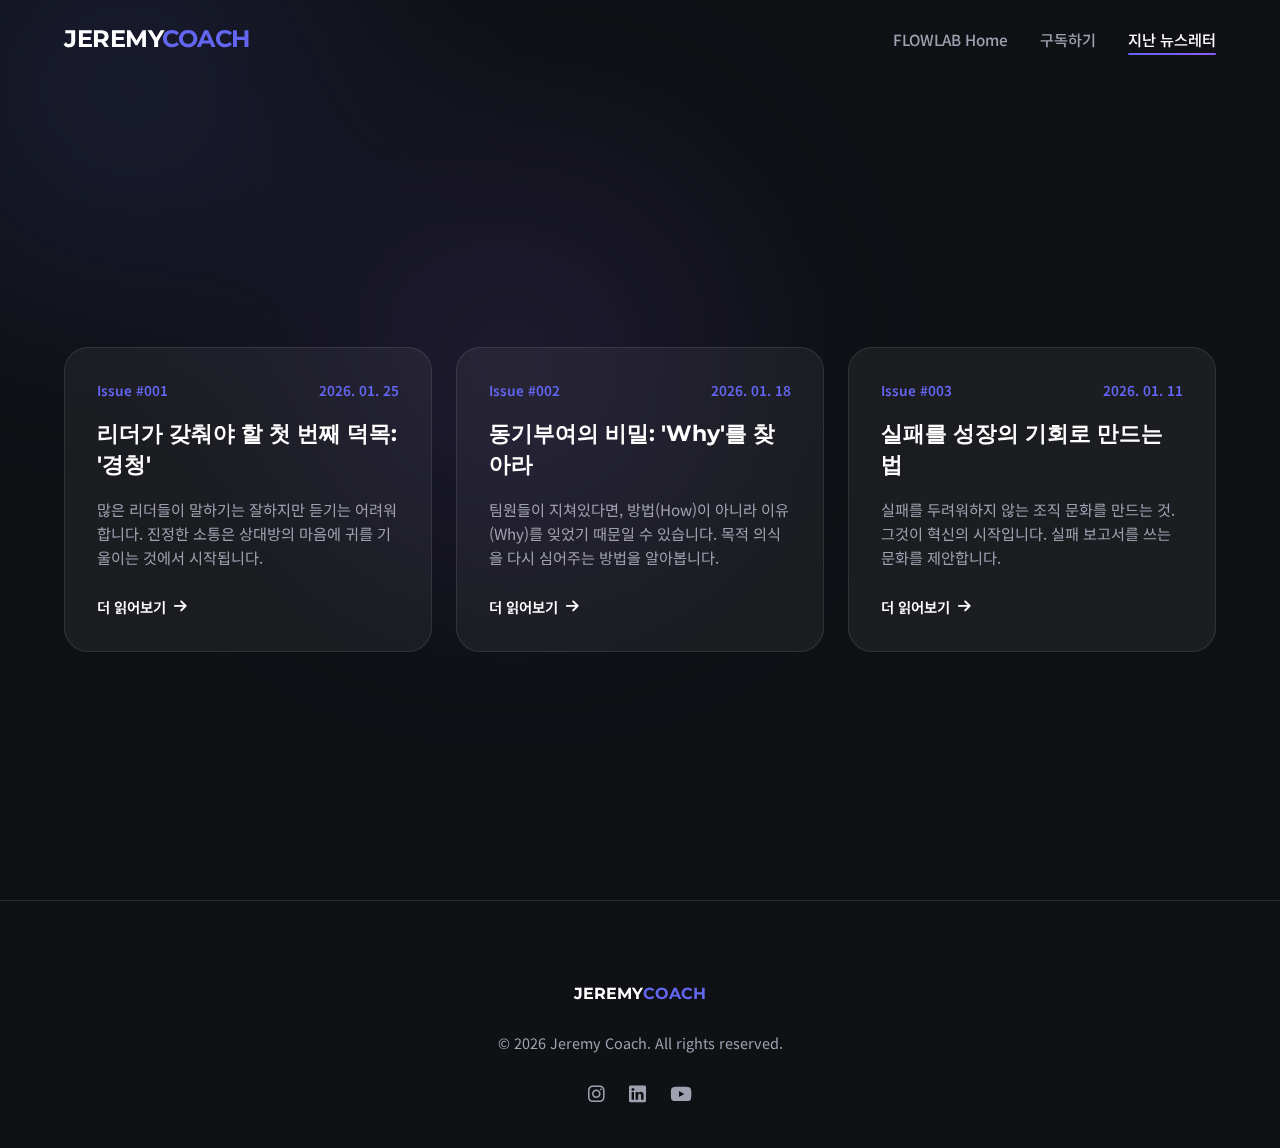
<file: My News Letter/archive.html>
<!DOCTYPE html>
<html lang="ko">

<head>
    <meta charset="UTF-8">
    <meta name="viewport" content="width=device-width, initial-scale=1.0">
    <title>Jeremy 코치의 인사이트 | 지난 뉴스레터</title>
    <link rel="icon" type="image/jpg" href="../favicon.jpg">
    <meta name="description" content="Jeremy 코치의 코칭 인사이트 지난 뉴스레터 아카이브입니다.">
    <!-- Fonts -->
    <link rel="preconnect" href="https://fonts.googleapis.com">
    <link rel="preconnect" href="https://fonts.gstatic.com" crossorigin>
    <link
        href="https://fonts.googleapis.com/css2?family=Montserrat:wght@400;500;600;700&family=Noto+Sans+KR:wght@300;400;500;700&display=swap"
        rel="stylesheet">
    <!-- Icons -->
    <link rel="stylesheet" href="https://cdnjs.cloudflare.com/ajax/libs/font-awesome/6.4.0/css/all.min.css">
    <link rel="stylesheet" href="style.css">
</head>

<body>
    <div class="background-gradient"></div>

    <header class="header">
        <div class="container header-container">
            <a href="../index.html" class="logo">JEREMY<span class="highlight">COACH</span></a>
            <nav class="nav-links">
                <a href="../index.html" class="nav-link">FLOWLAB Home</a>
                <a href="index.html" class="nav-link">구독하기</a>
                <a href="archive.html" class="nav-link active">지난 뉴스레터</a>
            </nav>
        </div>
    </header>

    <main class="archive-main">
        <div class="container">
            <div class="section-header fade-in-up">
                <span class="eyebrow">Archive</span>
                <h2>지난 뉴스레터</h2>
                <p>성장을 위한 인사이트를 다시 만나보세요.</p>
            </div>

            <div class="archive-grid">
                <!-- Issue 001 -->
                <article class="archive-card fade-on-scroll delay-100">
                    <div class="card-content">
                        <div class="card-meta">
                            <span class="issue-number">Issue #001</span>
                            <span class="issue-date">2026. 01. 25</span>
                        </div>
                        <h3 class="card-title">리더가 갖춰야 할 첫 번째 덕목: '경청'</h3>
                        <p class="card-summary">
                            많은 리더들이 말하기는 잘하지만 듣기는 어려워합니다.
                            진정한 소통은 상대방의 마음에 귀를 기울이는 것에서 시작됩니다.
                        </p>
                        <a href="issue-001.html" class="read-more">
                            더 읽어보기 <i class="fa-solid fa-arrow-right"></i>
                        </a>
                    </div>
                </article>

                <!-- Placeholder for Issue 002 -->
                <article class="archive-card fade-on-scroll delay-200">
                    <div class="card-content">
                        <div class="card-meta">
                            <span class="issue-number">Issue #002</span>
                            <span class="issue-date">2026. 01. 18</span>
                        </div>
                        <h3 class="card-title">동기부여의 비밀: 'Why'를 찾아라</h3>
                        <p class="card-summary">
                            팀원들이 지쳐있다면, 방법(How)이 아니라 이유(Why)를 잊었기 때문일 수 있습니다.
                            목적 의식을 다시 심어주는 방법을 알아봅니다.
                        </p>
                        <a href="#" class="read-more">
                            더 읽어보기 <i class="fa-solid fa-arrow-right"></i>
                        </a>
                    </div>
                </article>

                <!-- Placeholder for Issue 003 -->
                <article class="archive-card fade-on-scroll delay-300">
                    <div class="card-content">
                        <div class="card-meta">
                            <span class="issue-number">Issue #003</span>
                            <span class="issue-date">2026. 01. 11</span>
                        </div>
                        <h3 class="card-title">실패를 성장의 기회로 만드는 법</h3>
                        <p class="card-summary">
                            실패를 두려워하지 않는 조직 문화를 만드는 것.
                            그것이 혁신의 시작입니다. 실패 보고서를 쓰는 문화를 제안합니다.
                        </p>
                        <a href="#" class="read-more">
                            더 읽어보기 <i class="fa-solid fa-arrow-right"></i>
                        </a>
                    </div>
                </article>
            </div>
        </div>
    </main>

    <footer class="footer">
        <div class="container">
            <div class="footer-content">
                <div class="footer-logo">JEREMY<span class="highlight">COACH</span></div>
                <p class="copyright">© 2026 Jeremy Coach. All rights reserved.</p>
                <div class="social-links">
                    <a href="#"><i class="fa-brands fa-instagram"></i></a>
                    <a href="#"><i class="fa-brands fa-linkedin"></i></a>
                    <a href="#"><i class="fa-brands fa-youtube"></i></a>
                </div>
            </div>
        </div>
    </footer>

    <script src="script.js"></script>
</body>

</html>
</file>
<file: My News Letter/style.css>
:root {
    --bg-color: #0f1115;
    --text-primary: #ffffff;
    --text-secondary: #a0a0b0;
    --primary-color: #6366f1;
    --accent-color: #8b5cf6;
    --gradient-main: linear-gradient(135deg, #6366f1 0%, #8b5cf6 100%);
    --card-bg: rgba(255, 255, 255, 0.05);
    --border-color: rgba(255, 255, 255, 0.1);
    --font-heading: 'Montserrat', sans-serif;
    --font-body: 'Noto Sans KR', sans-serif;
}

* {
    margin: 0;
    padding: 0;
    box-sizing: border-box;
}

body {
    background-color: var(--bg-color);
    color: var(--text-primary);
    font-family: var(--font-body);
    line-height: 1.6;
    overflow-x: hidden;
}

/* Background Effects */
.background-gradient {
    position: fixed;
    top: -20%;
    left: -20%;
    width: 60%;
    height: 60%;
    background: radial-gradient(circle, rgba(99, 102, 241, 0.15) 0%, rgba(0, 0, 0, 0) 70%);
    filter: blur(80px);
    z-index: -1;
    animation: pulse 10s infinite alternate;
}

.background-gradient::after {
    content: '';
    position: absolute;
    top: 100%;
    left: 100%;
    width: 100%;
    height: 100%;
    background: radial-gradient(circle, rgba(139, 92, 246, 0.15) 0%, rgba(0, 0, 0, 0) 70%);
    transform: translate(-50%, -50%);
}

@keyframes pulse {
    0% {
        transform: scale(1);
        opacity: 0.5;
    }

    100% {
        transform: scale(1.2);
        opacity: 0.8;
    }
}

.container {
    max-width: 1200px;
    margin: 0 auto;
    padding: 0 24px;
}

/* Typography */
h1,
h2,
h3 {
    font-family: var(--font-heading);
    font-weight: 700;
}

.gradient-text {
    background: var(--gradient-main);
    -webkit-background-clip: text;
    -webkit-text-fill-color: transparent;
    display: inline-block;
}

.highlight {
    color: var(--primary-color);
}

/* Header & Navigation */
.header {
    padding: 20px 0;
    position: fixed;
    /* Sticky header */
    width: 100%;
    top: 0;
    z-index: 100;
    transition: background 0.3s;
    backdrop-filter: blur(5px);
}

.header.scrolled {
    background: rgba(15, 17, 21, 0.8);
    border-bottom: 1px solid var(--border-color);
}

.header-container {
    display: flex;
    justify-content: space-between;
    align-items: center;
}

.logo {
    font-family: var(--font-heading);
    font-size: 1.5rem;
    font-weight: 700;
    color: var(--text-primary);
    text-decoration: none;
    letter-spacing: -0.5px;
}

.nav-links {
    display: flex;
    gap: 32px;
}

.nav-link {
    color: var(--text-secondary);
    text-decoration: none;
    font-weight: 500;
    font-size: 0.95rem;
    transition: color 0.3s;
    position: relative;
}

.nav-link:hover,
.nav-link.active {
    color: var(--text-primary);
}

.nav-link.active::after {
    content: '';
    position: absolute;
    bottom: -4px;
    left: 0;
    width: 100%;
    height: 2px;
    background: var(--gradient-main);
    border-radius: 2px;
}

/* Archive Page */
.archive-main {
    padding-top: 120px;
    min-height: 100vh;
}

.archive-grid {
    display: grid;
    grid-template-columns: repeat(auto-fill, minmax(340px, 1fr));
    gap: 24px;
    padding-bottom: 80px;
}

.archive-card {
    background: var(--card-bg);
    border: 1px solid var(--border-color);
    border-radius: 24px;
    overflow: hidden;
    transition: transform 0.3s, border-color 0.3s;
    backdrop-filter: blur(10px);
}

.archive-card:hover {
    transform: translateY(-5px);
    border-color: rgba(99, 102, 241, 0.5);
}

.card-content {
    padding: 32px;
}

.card-meta {
    display: flex;
    justify-content: space-between;
    font-size: 0.85rem;
    color: var(--primary-color);
    margin-bottom: 16px;
    font-weight: 600;
}

.card-title {
    font-size: 1.4rem;
    margin-bottom: 16px;
    line-height: 1.4;
}

.card-summary {
    color: var(--text-secondary);
    font-size: 0.95rem;
    margin-bottom: 24px;
    display: -webkit-box;
    -webkit-line-clamp: 3;
    -webkit-box-orient: vertical;
    overflow: hidden;
}

.read-more {
    color: var(--text-primary);
    text-decoration: none;
    font-weight: 600;
    font-size: 0.9rem;
    display: inline-flex;
    align-items: center;
    gap: 8px;
    transition: gap 0.2s;
}

.read-more:hover {
    gap: 12px;
    color: var(--accent-color);
}

/* Article View Page */
.article-main {
    padding-top: 120px;
    padding-bottom: 80px;
    min-height: 100vh;
}

.text-container {
    max-width: 720px;
    /* Optimal reading width */
}

.back-link {
    display: inline-flex;
    align-items: center;
    gap: 8px;
    color: var(--text-secondary);
    text-decoration: none;
    margin-bottom: 40px;
    font-size: 0.9rem;
    transition: color 0.2s;
}

.back-link:hover {
    color: var(--text-primary);
}

.issue-tag {
    display: inline-block;
    background: rgba(99, 102, 241, 0.1);
    color: var(--primary-color);
    padding: 6px 12px;
    border-radius: 20px;
    font-size: 0.85rem;
    font-weight: 600;
    margin-bottom: 16px;
}

.article-title {
    font-size: 2.5rem;
    margin-bottom: 24px;
    letter-spacing: -0.02em;
}

.article-meta {
    color: var(--text-secondary);
    font-size: 0.95rem;
    margin-bottom: 48px;
    border-bottom: 1px solid var(--border-color);
    padding-bottom: 24px;
    display: flex;
    gap: 16px;
}

.article-body {
    font-size: 1.125rem;
    color: #e2e8f0;
}

.article-body p {
    margin-bottom: 24px;
    line-height: 1.8;
}

.lead-text {
    font-size: 1.25rem;
    font-weight: 500;
    color: var(--text-primary);
}

.divider {
    border: 0;
    height: 1px;
    background: var(--border-color);
    margin: 40px 0;
}

.article-body h2 {
    font-size: 1.8rem;
    margin: 48px 0 24px;
    color: var(--text-primary);
}

.quote {
    border-left: 4px solid var(--primary-color);
    padding-left: 24px;
    margin: 40px 0;
    font-style: italic;
    color: var(--text-secondary);
    font-size: 1.2rem;
}

.quote span {
    display: block;
    margin-top: 12px;
    font-size: 0.9rem;
    font-style: normal;
    font-weight: 600;
}

.article-list {
    list-style: none;
    counter-reset: article-list;
}

.article-list li {
    position: relative;
    padding-left: 32px;
    margin-bottom: 24px;
}

.article-list li::before {
    counter-increment: article-list;
    content: counter(article-list);
    position: absolute;
    left: 0;
    top: 4px;
    width: 20px;
    height: 20px;
    background: var(--primary-color);
    color: white;
    border-radius: 50%;
    display: flex;
    align-items: center;
    justify-content: center;
    font-size: 0.75rem;
    font-weight: 700;
}

.signature {
    margin-top: 60px;
    font-style: italic;
    color: var(--text-secondary);
}

.article-footer {
    margin-top: 80px;
    padding-top: 40px;
    border-top: 1px solid var(--border-color);
    text-align: center;
}

.feedback-buttons {
    display: flex;
    gap: 16px;
    justify-content: center;
    margin-top: 24px;
}

.feedback-btn {
    padding: 12px 24px;
    background: var(--card-bg);
    border: 1px solid var(--border-color);
    color: var(--text-secondary);
    border-radius: 50px;
    cursor: pointer;
    transition: all 0.2s;
}

.feedback-btn:hover {
    background: rgba(255, 255, 255, 0.1);
    color: var(--text-primary);
}

/* Responsive adjustments */
@media (max-width: 768px) {
    .archive-grid {
        grid-template-columns: 1fr;
    }

    .article-title {
        font-size: 2rem;
    }
}

/* Hero Section */
.hero-section {
    min-height: 100vh;
    display: flex;
    align-items: center;
    padding-top: 80px;
    position: relative;
}

.hero-section .container {
    display: grid;
    grid-template-columns: 1.2fr 0.8fr;
    gap: 48px;
    align-items: center;
}

.eyebrow {
    color: var(--accent-color);
    font-weight: 600;
    font-size: 0.9rem;
    text-transform: uppercase;
    letter-spacing: 2px;
    margin-bottom: 16px;
    display: block;
}

.hero-title {
    font-size: 3.5rem;
    line-height: 1.2;
    margin-bottom: 24px;
}

.hero-description {
    font-size: 1.125rem;
    color: var(--text-secondary);
    margin-bottom: 40px;
    max-width: 500px;
}

/* Form Styles */
.subscribe-form {
    display: flex;
    gap: 12px;
    max-width: 500px;
    flex-wrap: wrap;
}

.input-group {
    position: relative;
    flex: 1;
    min-width: 280px;
}

.input-icon {
    position: absolute;
    left: 20px;
    top: 50%;
    transform: translateY(-50%);
    color: var(--text-secondary);
}

input[type="email"] {
    width: 100%;
    padding: 16px 20px 16px 50px;
    background: rgba(255, 255, 255, 0.05);
    border: 1px solid var(--border-color);
    border-radius: 50px;
    color: var(--text-primary);
    font-size: 1rem;
    outline: none;
    transition: all 0.3s ease;
}

input[type="email"]:focus {
    border-color: var(--primary-color);
    background: rgba(255, 255, 255, 0.1);
    box-shadow: 0 0 0 4px rgba(99, 102, 241, 0.1);
}

.cta-button {
    padding: 16px 32px;
    background: var(--gradient-main);
    border: none;
    border-radius: 50px;
    color: white;
    font-weight: 600;
    font-size: 1rem;
    cursor: pointer;
    transition: transform 0.2s, box-shadow 0.2s;
    display: flex;
    align-items: center;
    gap: 8px;
    white-space: nowrap;
}

.cta-button:hover {
    transform: translateY(-2px);
    box-shadow: 0 10px 20px rgba(99, 102, 241, 0.3);
}

.cta-button i {
    font-size: 0.9rem;
}

.form-note {
    margin-top: 16px;
    font-size: 0.85rem;
    color: var(--text-secondary);
    opacity: 0.7;
}

/* Card Visuals */
.hero-visual {
    position: relative;
    height: 400px;
    display: flex;
    justify-content: center;
    align-items: center;
}

.card-stack {
    position: relative;
    width: 280px;
    height: 360px;
}

.card {
    position: absolute;
    width: 100%;
    height: 100%;
    background: linear-gradient(160deg, rgba(255, 255, 255, 0.1), rgba(255, 255, 255, 0.05));
    backdrop-filter: blur(12px);
    border: 1px solid rgba(255, 255, 255, 0.2);
    border-radius: 24px;
    padding: 32px;
    display: flex;
    flex-direction: column;
    justify-content: center;
    align-items: center;
    text-align: center;
    box-shadow: 0 25px 50px rgba(0, 0, 0, 0.2);
    transition: all 0.5s cubic-bezier(0.23, 1, 0.32, 1);
}

.card i {
    font-size: 3rem;
    margin-bottom: 24px;
    background: var(--gradient-main);
    -webkit-background-clip: text;
    -webkit-text-fill-color: transparent;
}

.card h3 {
    font-size: 1.5rem;
    margin-bottom: 8px;
}

.card p {
    color: var(--text-secondary);
}

.card-1 {
    transform: rotate(-10deg) translate(-20px, -20px);
    z-index: 1;
    opacity: 0.6;
}

.card-2 {
    transform: rotate(5deg) translate(10px, -10px);
    z-index: 2;
    opacity: 0.8;
}

.card-3 {
    transform: rotate(-2deg) translate(0, 0);
    z-index: 3;
}

.hero-visual:hover .card-1 {
    transform: rotate(-15deg) translate(-50px, -30px);
}

.hero-visual:hover .card-2 {
    transform: rotate(10deg) translate(40px, -20px);
}

.hero-visual:hover .card-3 {
    transform: scale(1.05);
}

/* Features Section */
.features-section {
    padding: 120px 0;
    background: #0b0d10;
}

.section-header {
    text-align: center;
    margin-bottom: 80px;
}

.section-header h2 {
    font-size: 2.5rem;
    margin-bottom: 16px;
}

.section-header p {
    color: var(--text-secondary);
    font-size: 1.1rem;
}

.features-grid {
    display: grid;
    grid-template-columns: repeat(auto-fit, minmax(300px, 1fr));
    gap: 32px;
}

.feature-item {
    background: var(--card-bg);
    border: 1px solid var(--border-color);
    padding: 40px;
    border-radius: 24px;
    transition: transform 0.3s;
}

.feature-item:hover {
    transform: translateY(-8px);
    border-color: rgba(99, 102, 241, 0.3);
}

.icon-box {
    width: 60px;
    height: 60px;
    background: rgba(99, 102, 241, 0.1);
    border-radius: 16px;
    display: flex;
    align-items: center;
    justify-content: center;
    margin-bottom: 24px;
    color: var(--primary-color);
    font-size: 1.5rem;
}

.feature-item h3 {
    font-size: 1.25rem;
    margin-bottom: 16px;
}

.feature-item p {
    color: var(--text-secondary);
    font-size: 0.95rem;
    line-height: 1.7;
}

/* Footer */
.footer {
    padding: 80px 0 40px;
    border-top: 1px solid var(--border-color);
}

.footer-content {
    display: flex;
    flex-direction: column;
    align-items: center;
    gap: 24px;
}

.footer-logo {
    font-weight: 700;
    font-family: var(--font-heading);
    color: var(--text-primary);
}

.copyright {
    color: var(--text-secondary);
    font-size: 0.9rem;
}

.social-links {
    display: flex;
    gap: 24px;
}

.social-links a {
    color: var(--text-secondary);
    font-size: 1.2rem;
    transition: color 0.3s;
}

.social-links a:hover {
    color: var(--primary-color);
}

/* Animations */
.fade-in-up {
    opacity: 0;
    transform: translateY(30px);
    animation: fadeInUp 0.8s ease forwards;
}

@keyframes fadeInUp {
    to {
        opacity: 1;
        transform: translateY(0);
    }
}

.delay-100 {
    animation-delay: 0.1s;
}

.delay-200 {
    animation-delay: 0.2s;
}

.delay-300 {
    animation-delay: 0.3s;
}

.fade-on-scroll {
    opacity: 0;
    transform: translateY(30px);
    transition: opacity 0.6s ease-out, transform 0.6s ease-out;
}

.fade-on-scroll.visible {
    opacity: 1;
    transform: translateY(0);
}

/* Responsive */
@media (max-width: 968px) {
    .hero-section .container {
        grid-template-columns: 1fr;
        text-align: center;
    }

    .hero-title {
        font-size: 2.5rem;
    }

    .hero-description {
        margin: 0 auto 40px;
    }

    .subscribe-form {
        margin: 0 auto;
        justify-content: center;
    }

    .hero-visual {
        margin-top: 40px;
    }
}

@media (max-width: 480px) {
    .hero-title {
        font-size: 2rem;
    }

    .card-stack {
        width: 240px;
        height: 300px;
    }

    .card i {
        font-size: 2.5rem;
    }
}
</file>
